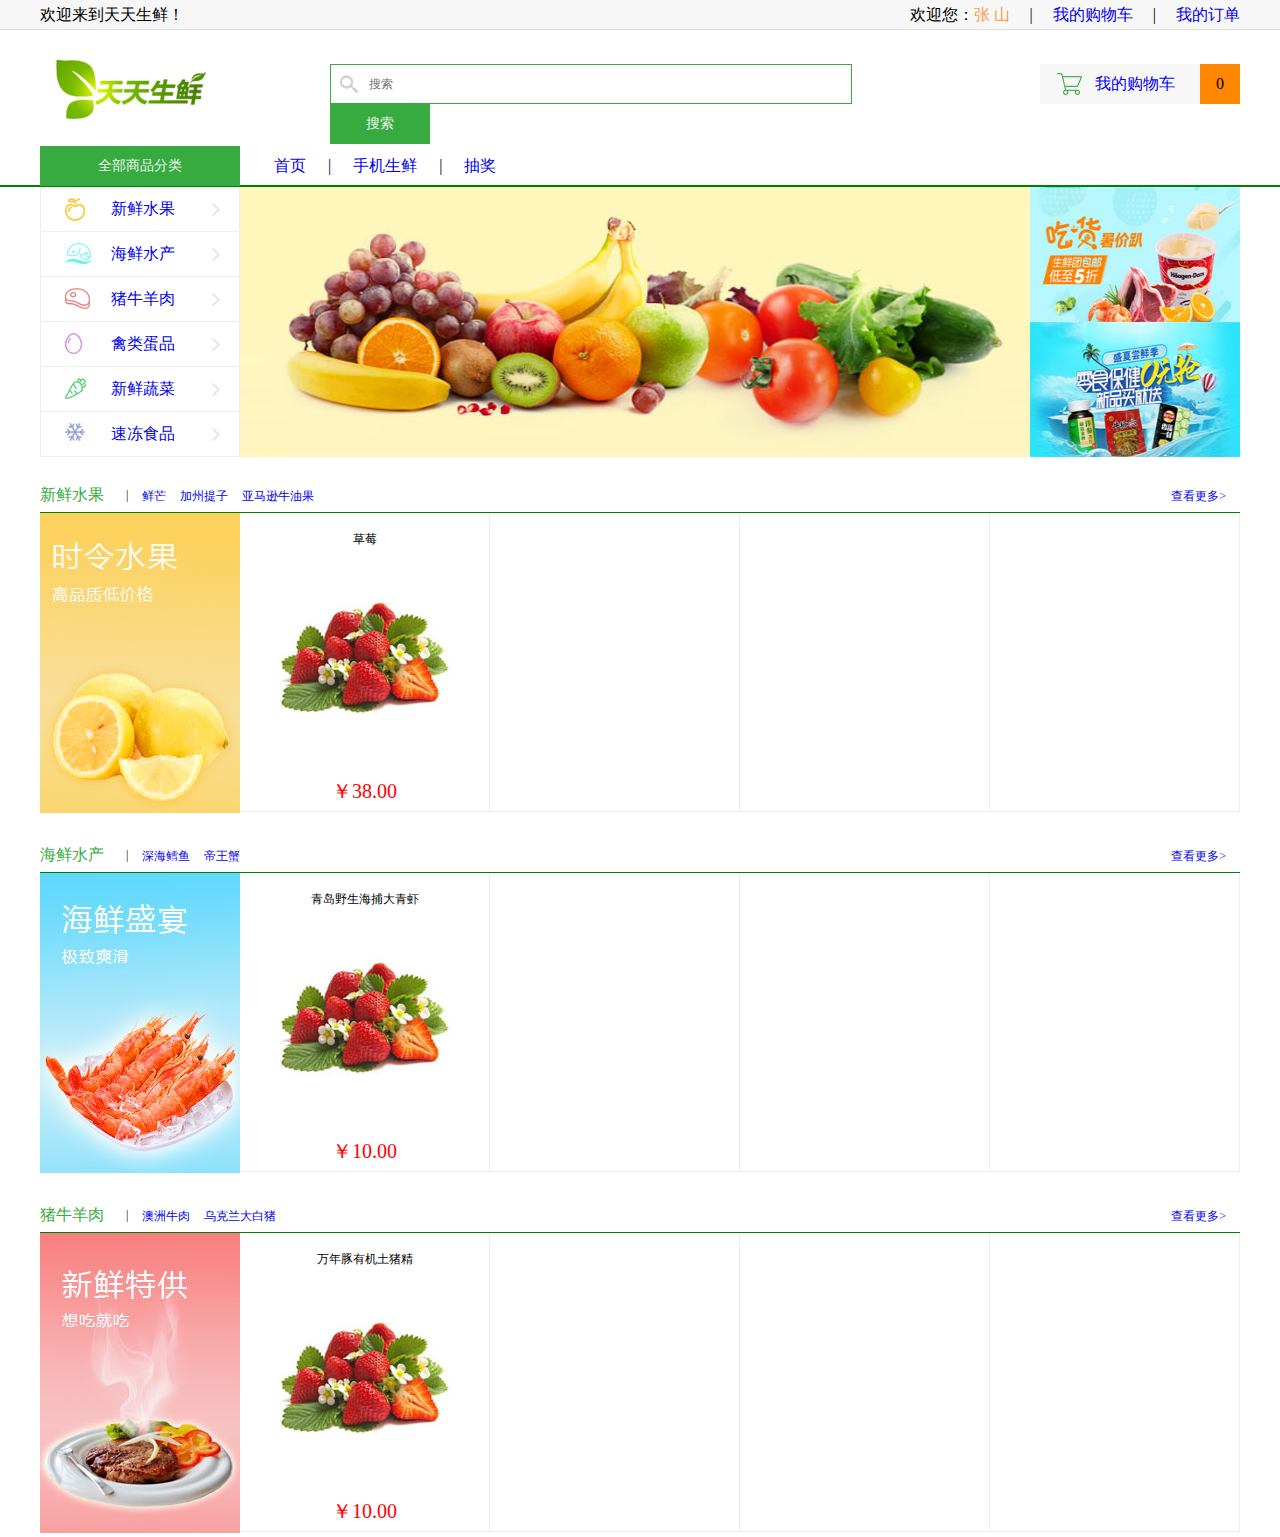
<file: web/index.html>
<!DOCTYPE html>
<html lang="en">
<head>
    <meta charset="UTF-8">
    <meta name="viewport" content="width=device-width, initial-scale=1.0">
    <meta http-equiv="X-UA-Compatible" content="ie=edge">
    <title>天天生鲜-首页</title>
    <link rel="stylesheet" href="css/reset.css">
    <link rel="stylesheet" href="css/main.css">
</head>
<body>
    <!-- 顶部结构 -->
    <div class="header_con">
        <div class="header">
                <div class="welcome fl">欢迎来到天天生鲜！</div>
                <div class="top_menue fr">   
                    <strong>欢迎您：<em>张 山</em></strong>    
                    <span>|</span>   
                    <a href="#">我的购物车</a>      
                    <span>|</span>   
                    <a href="#">我的订单</a>
                </div> 
        </div>
    </div>
    <!-- logo界面 -->
    <div class="center_wrap">
        <img class="logo fl" src="images/logo.png" alt="天天生鲜logo">
        <div class="search fl">
            <input type="text" class="input_text fl" placeholder="搜索">
            <input type="submit" class="submit_button fl" value="搜索">

        </div>
        <div class="shopping_cart fr">
            <a  class="jump_cart fl" href="#">我的购物车</a>
            <div class="display_number fl">0</div>
        </div>
    </div>
    <!-- 菜单栏 -->
    <div class="center_menu">
        <div class="menu_label fl">全部商品分类</div>
        <div class="option fl">
            <a href="#">首页</a>
            <span>|</span>
            <a href="#">手机生鲜</a>
            <span>|</span>
            <a href="#">抽奖</a>
        </div>
    </div>
    <!-- 分割线 -->
    <div class="line"></div>
    <div class="content_menu">
        <div class="catalogo fl">
            <ul>
                <li><div><a href="#">新鲜水果</a></div> </li>
                <li class="li2"><div><a href="#">海鲜水产</a></div></li>
                <li class="li3"><div><a href="#">猪牛羊肉</a></div></li>
                <li class="li4"><div><a href="#">禽类蛋品</a></div> </li>
                <li class="li5"><div><a href="#">新鲜蔬菜</a></div> </li>
                <li class="li6"><div><a href="#">速冻食品</a></div> </li>
            </ul>   
        </div>
        <div class="content fl"><img src="images/slide.jpg" alt="滑动图片"> </div>
        <div class="ad fl">
            <img src="images/adv01(1).jpg" alt="广告图片1">
            <img src="images/adv02.jpg" alt="广告图片2">
        </div>   
    </div>
    <!-- 水果类 -->
    <div class="fruit">
        <div  class="fruit_label fl">新鲜水果</div>
        <div class="fruit_cata fl">
            <span>|</span>
            <a href="#">鲜芒</a>
            <a href="#">加州提子</a>
            <a href="#">亚马逊牛油果</a>  
        </div>
        <div class="fruit_more fr"><a href="#">查看更多&gt;</a> </div>
    </div>
    <!-- 水果展示图片 -->
    <div class="fruit_show_img">
        <div class="fruit_cover fl"><img src="images/banner01.jpg" alt="banner01"></div>
        <div class="strubary fl">
            <div class="cata_name">草莓</div>
            <img src="images/goods_pic.jpg" alt="草莓图片">
            <div class="cata_price">￥38.00</div>
        </div>
        <div class="lemon fl"></div>
        <div class="grape fl"></div>
        <div class="kiwifruit fl"></div>
    </div>
    <!-- 海鲜水产 -->
    <div class="fish">
        <div class="fish_label fl">海鲜水产</div>
        <div class="fish_cata fl">
            <span>|</span>
            <a href="#">深海鳕鱼</a>
            <a href="#">帝王蟹</a> 
        </div>
        <div class="fish_more fr"><a href="#">查看更多&gt;</a></div>
    </div>
    <!-- 海鲜展示图片 -->
    <div class="fish_show_img">
            <div class="fish_cover fl"><img src="images/banner02.jpg " alt="banner02"></div>
            <div class="shrimp fl">
                <div class="cata_name">青岛野生海捕大青虾</div>
                <img src="images/goods_pic.jpg" alt="虾图片">
                <div class="cata_price">￥10.00</div>
            </div>
            <div class="fan_shell fl"></div>
            <div class="saury fl"></div>
            <div class="jiwei_shrimp fl"></div>
        </div>

    <!-- 猪牛羊肉 -->
    <div class="meat">
            <div class="meat_label fl">猪牛羊肉</div>
            <div class="meat_cata fl">
                <span>|</span>
                <a href="#">澳洲牛肉</a>
                <a href="#">乌克兰大白猪</a> 
            </div>
            <div class="meat_more fr"><a href="#">查看更多&gt;</a></div>
        </div>
    
    <!-- 肉类图片 -->
    <div class="meat_show_img">
            <div class="meat_cover fl"><img src="images/banner03.jpg " alt="banner03"></div>
            <div class="pig fl">
                <div class="cata_name">万年豚有机土猪精</div>
                <img src="images/goods_pic.jpg" alt="猪肉图片">
                <div class="cata_price">￥10.00</div>
            </div>
            <div class="niu fl"></div>
            <div class="chuan fl"></div>
            <div class="yupian fl"></div>
        </div>
</body>
</html>
</file>
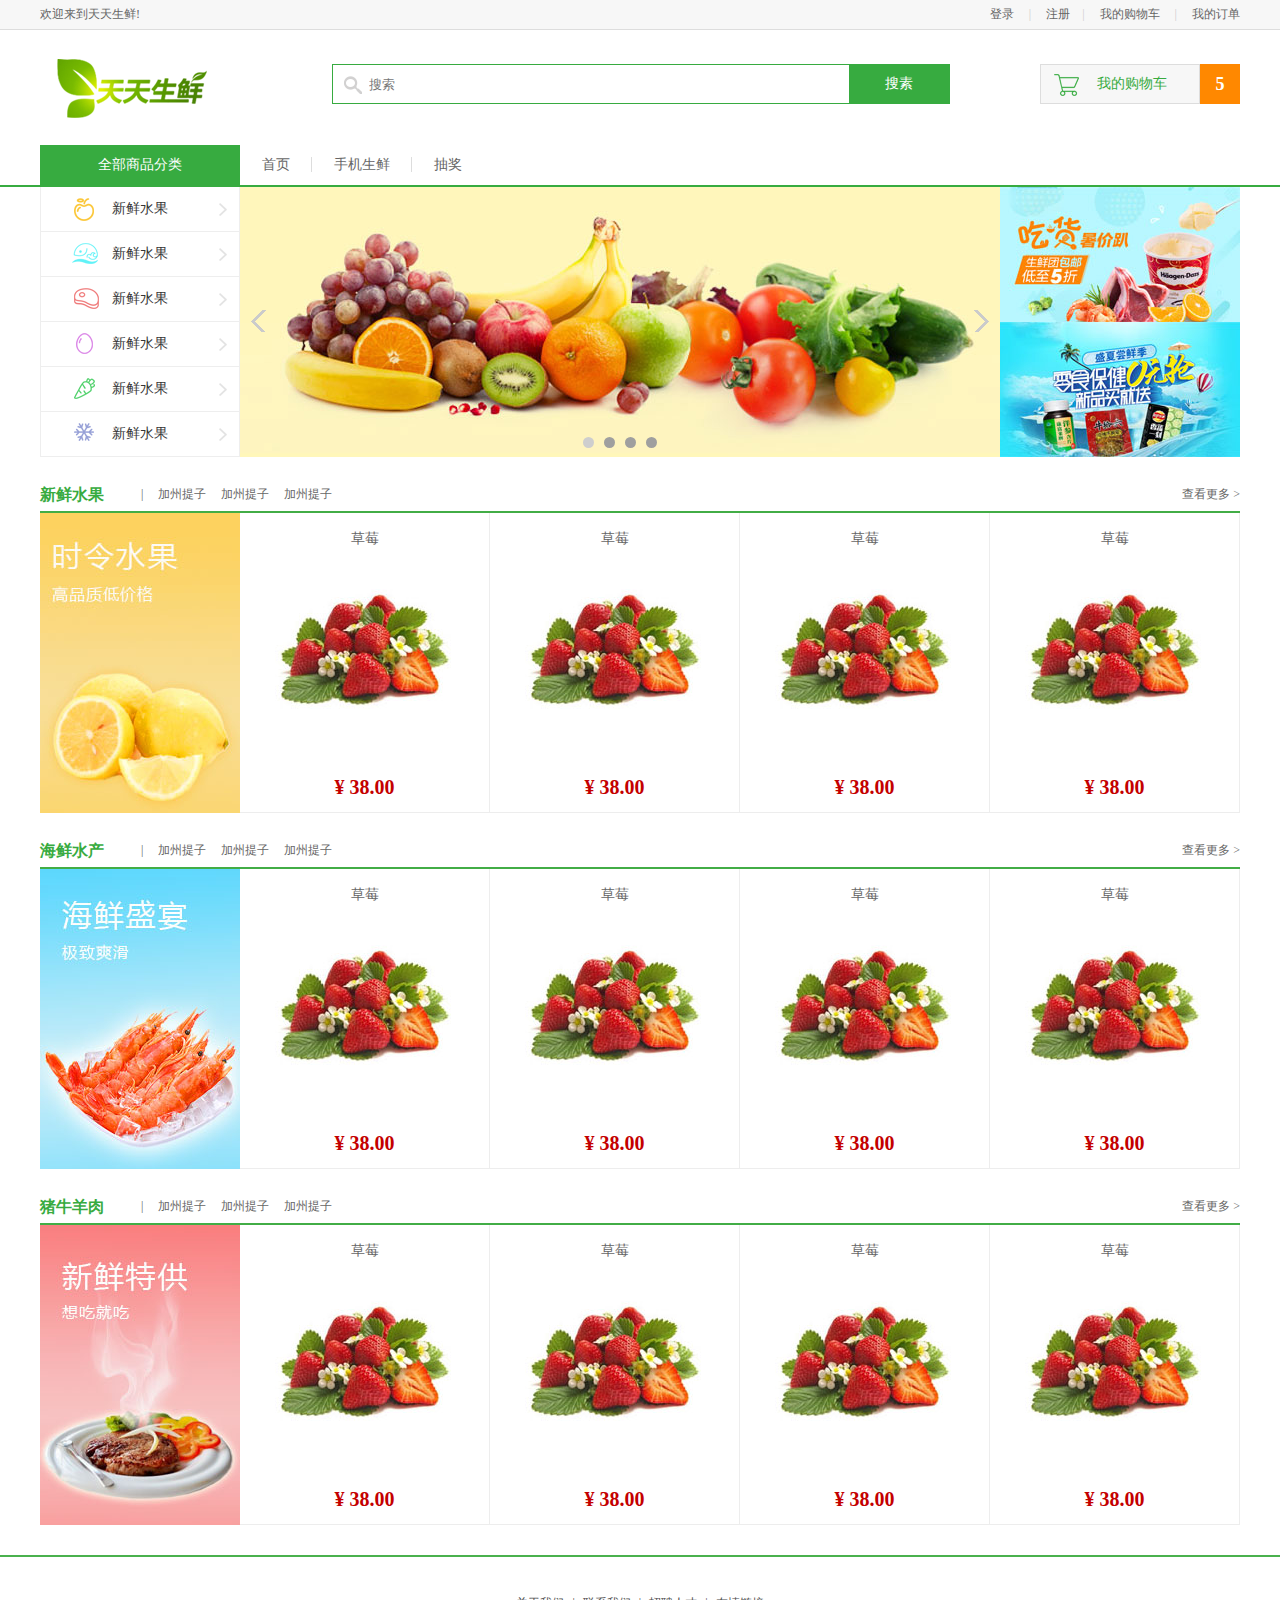
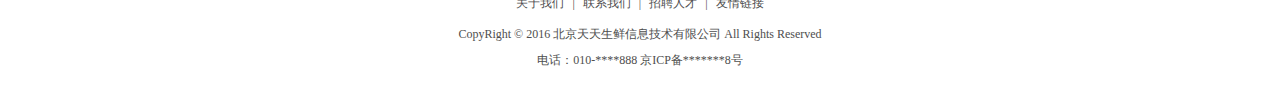
<file: web_slide_version/index.html>
<!DOCTYPE html PUBLIC "-//W3C//DTD XHTML 1.0 Transitional//EN" "http://www.w3.org/TR/xhtml1/DTD/xhtml1-transitional.dtd">
<html xmlns="http://www.w3.org/1999/xhtml" xml:lang="en">
<head>
	<meta http-equiv="Content-Type" content="text/html;charset=UTF-8">
	<link rel="stylesheet" type="text/css" href="css/reset.css">
	<link rel="stylesheet" type="text/css" href="css/main.css">
	<script type="text/javascript" src="js/jquery-1.12.4.min.js"></script>
	<script type="text/javascript" src="js/slide1.js"></script>
	<title>天天生鲜-首页</title>
</head>
<body>

	<!--  页面顶部	 -->
	<div class="header_con">
		<div class="header">
			<div class="welcome fl">欢迎来到天天生鲜!</div>
			
			<div class="top_user_info fr">
				<div class="user_login_btn fl">
					<a href="">登录</a>
					<span>|</span>
					<a href="">注册</a>
				</div>

				<div class="user_info fl">
					欢迎您：<em>张山</em>
				</div>

				<div class="user_link fl">
					<span>|</span>
					<a href="">我的购物车</a>
					<span>|</span>
					<a href="">我的订单</a>
				</div>
			</div>
		</div>		
	</div>


	<div class="center_con">
		<!--  logo	 -->
		<a href="index.html" class="logo fl"><img src="images/logo.png" alt="天天生鲜网站logo"></a>

		<!--  搜索	 -->
		<div class="search_con fl">	
			<form>				
				<input type="text" name="" class="input_txt fl" placeholder="搜索">
				<input type="submit" name="" value="搜素" class="input_sub fr">
			</form>
		</div>
		
		<!--  购物车	 -->
		<div class="chart_con fr">
			<a href="#" class="fl">我的购物车</a>
			<span class="fr">5</span>
		</div>
	
	</div>

	<div class="main_menu_con">		
		<div class="main_menu">
			<h2 class="fl">全部商品分类</h2>
			<ul class="fl">
				<li><a href="">首页</a></li>
				<li><a href="">手机生鲜</a></li>
				<li><a href="">抽奖</a></li>
			</ul>
		</div>
	</div>

	<div class="center_con2">
		
		<ul class="sub_menu fl">
			<li><a href="">新鲜水果</a></li>
			<li><a href="" class="icon02">新鲜水果</a></li>
			<li><a href="" class="icon03">新鲜水果</a></li>
			<li><a href="" class="icon04">新鲜水果</a></li>
			<li><a href="" class="icon05">新鲜水果</a></li>
			<li><a href="" class="icon06">新鲜水果</a></li>
		</ul>


		<div class="slide fl">
			
			<ul class="slide_list">
				<li><a href="javascript:;"><img src="images/slide.jpg" alt="专题图片" /></a></li>
				<li><a href="javascript:;"><img src="images/slide02.jpg" alt="专题图片" /></a></li>
				<li><a href="javascript:;"><img src="images/slide03.jpg" alt="专题图片" /></a></li>
				<li><a href="javascript:;"><img src="images/slide04.jpg" alt="专题图片" /></a></li>
			</ul>

			<div class="prev"></div>
			<div class="next"></div>

			<ul class="points">
				<!-- <li class="active"></li>
				<li></li>
				<li></li>
				<li></li> -->
			</ul>
		</div>
		<div class="adv fr">
			<a href="#"><img src="images/adv01.jpg" alt="广告图片"></a>
			<a href="#"><img src="images/adv02.jpg" alt="广告图片"></a>
		</div>
	</div>


	
	<div class="common_model">
		
		<div class="common_title">
			<h3>新鲜水果</h3>
			<ul>
				<li><span>|</span></li>
				<li><a href="">加州提子</a></li>
				<li><a href="">加州提子</a></li>
				<li><a href="">加州提子</a></li>
			</ul>
			<a href="#" class="more fr">查看更多 &gt;</a>
		</div>


		<div class="common_goods_con">
			<div class="common_banner fl">
				<a href="#"><img src="images/banner01.jpg" alt="商品banner"></a>
			</div>

			<ul class="common_goods_list fl">
				<li>
					<h4>草莓</h4>
					<a href="#"><img src="images/goods_pic.jpg" alt="商品图片"></a>
					<div>¥ 38.00</div>
				</li>
				<li>
					<h4>草莓</h4>
					<a href="#"><img src="images/goods_pic.jpg" alt="商品图片"></a>
					<div>¥ 38.00</div>
				</li>
				<li>
					<h4>草莓</h4>
					<a href="#"><img src="images/goods_pic.jpg" alt="商品图片"></a>
					<div>¥ 38.00</div>
				</li>
				<li>
					<h4>草莓</h4>
					<a href="#"><img src="images/goods_pic.jpg" alt="商品图片"></a>
					<div>¥ 38.00</div>
				</li>
			</ul>

		</div>



	</div>



	<div class="common_model">
		
		<div class="common_title">
			<h3>海鲜水产</h3>
			<ul>
				<li><span>|</span></li>
				<li><a href="">加州提子</a></li>
				<li><a href="">加州提子</a></li>
				<li><a href="">加州提子</a></li>
			</ul>
			<a href="#" class="more fr">查看更多 &gt;</a>
		</div>


		<div class="common_goods_con">
			<div class="common_banner fl">
				<a href="#"><img src="images/banner02.jpg" alt="商品banner"></a>
			</div>

			<ul class="common_goods_list fl">
				<li>
					<h4>草莓</h4>
					<a href="#"><img src="images/goods_pic.jpg" alt="商品图片"></a>
					<div>¥ 38.00</div>
				</li>
				<li>
					<h4>草莓</h4>
					<a href="#"><img src="images/goods_pic.jpg" alt="商品图片"></a>
					<div>¥ 38.00</div>
				</li>
				<li>
					<h4>草莓</h4>
					<a href="#"><img src="images/goods_pic.jpg" alt="商品图片"></a>
					<div>¥ 38.00</div>
				</li>
				<li>
					<h4>草莓</h4>
					<a href="#"><img src="images/goods_pic.jpg" alt="商品图片"></a>
					<div>¥ 38.00</div>
				</li>
			</ul>

		</div>



	</div>

	<div class="common_model">
		
		<div class="common_title">
			<h3>猪牛羊肉</h3>
			<ul>
				<li><span>|</span></li>
				<li><a href="">加州提子</a></li>
				<li><a href="">加州提子</a></li>
				<li><a href="">加州提子</a></li>
			</ul>
			<a href="#" class="more fr">查看更多 &gt;</a>
		</div>


		<div class="common_goods_con">
			<div class="common_banner fl">
				<a href="#"><img src="images/banner03.jpg" alt="商品banner"></a>
			</div>

			<ul class="common_goods_list fl">
				<li>
					<h4>草莓</h4>
					<a href="#"><img src="images/goods_pic.jpg" alt="商品图片"></a>
					<div>¥ 38.00</div>
				</li>
				<li>
					<h4>草莓</h4>
					<a href="#"><img src="images/goods_pic.jpg" alt="商品图片"></a>
					<div>¥ 38.00</div>
				</li>
				<li>
					<h4>草莓</h4>
					<a href="#"><img src="images/goods_pic.jpg" alt="商品图片"></a>
					<div>¥ 38.00</div>
				</li>
				<li>
					<h4>草莓</h4>
					<a href="#"><img src="images/goods_pic.jpg" alt="商品图片"></a>
					<div>¥ 38.00</div>
				</li>
			</ul>

		</div>



	</div>

	<div class="footer">
		
		<div class="footer_links">
			<a href="">关于我们</a>
			<span>|</span>
			<a href="">联系我们</a>
			<span>|</span>
			<a href="">招聘人才</a>
			<span>|</span>
			<a href="">友情链接</a>
		</div>

		<p class="copyright">
			CopyRight © 2016 北京天天生鲜信息技术有限公司 All Rights Reserved<br />
电话：010-****888    京ICP备*******8号

		</p>
	</div>



</body>
</html>
</file>
<file: web/css/main.css>
/* 顶部的样式 */

.header_con{
    
    height:29px;
    border-bottom:1px solid #ddd;
    background:#f7f7f7;
    text-align: center;
}
.header{
    width:1200px;
    height:29px;
    margin:0px auto;
    /* background: red; */
}
.welcome{
    line-height:29px;
    /* background: skyblue; */
}
.top_menue{
    line-height:29px;

}
/* strong{
    float:left
} */
.top_menue strong,.top_menue span,.top_menue a{
    float:left;
    margin-left:20px;
}
.top_menue em{
    color:#fe993f;
}
.center_wrap{
    width:1200px;
    height:116px;
    /* background:burlywood; */
    margin:0 auto;

}
.logo{
    margin:30px 0 0 16px;
}
.search{
    width:620px;
    height:40px;
    /* background:#37ab40; */
    margin:34px 0 0 123px;
}
.input_text{
    width:516px;
    height:36px;
    border:1px solid #37ab40;
    outline:none;
    text-indent:36px;
    font-size:12px;
    background: url(../images/icons.png) 8px 9px no-repeat;
}
.submit_button{
    margin:0px;
    padding:0px;
    width:100px;
    height:40px;
    background:#37ab40;
    border:0px;
    cursor: pointer;
    font:normal 14px/40px  "Microsoft YaHei";
    color:#ebf5ec;
    /* outline:none;  */
}
.shopping_cart{
    width:200px;
    height:40px;
    background:ghostwhite;
    margin-top:34px;
}
.jump_cart{
    display:block;
    text-indent:55px;
    width:160px;
    height:40px;
    line-height:40px;
    background: url(../images/icons.png) 16px -42px no-repeat #f7f7f7;
}
.display_number{
    width:40px;
    height:40px;
    background: #ff8800;
    text-align: center;
    line-height: 40px;
}
.center_menu{
    width:1200px;
    height:39px;
    /* background: #fe993f; */
    margin:0 auto 0;
}
.menu_label{
    width:200px;
    height:40px;
    background: #37ab40;
    font-size:14px;
    color:#ebf5ec;
    text-align: center;
    line-height: 40px;
}

.option{
    /* background: #37ab40; */
    margin-left:34px;
    height:40px;
    line-height:40px;
}

.option a,.option span{
    float:left;
    margin-right:22px;
}
.line{
    /* width:1200px; */
    color:green;
    border:1px solid green;
}

.content_menu{
    width:1200px;
    height:270px;
    /* background: #fe993f; */
    margin:0 auto;
}
.catalogo{
    width:198px;
    height:270px;
    /* border:0 1px 0; */
    border-left:1px solid #eeeeee;
    border-right:1px solid #eeeeee;
    
}
.catalogo ul{
    list-style: none;
    line-height:44px;
    

}
.catalogo li{
    border-bottom: 1px solid #eeeeee;
    text-indent:70px;
    background: url(../images/icons.png) 23px -90px no-repeat;

}
.catalogo .li2{
    background-position: 23px -140px;
}
.catalogo .li3{
    background-position: 23px -190px;
}
.catalogo .li4{
    background-position: 23px -240px;
}
.catalogo .li5{
    background-position: 23px -290px;
}
.catalogo .li6{
    background-position: 23px -340px;
}
.catalogo div{
    /* display:inline-block; */
    background: url(../images/icons.png) 170px -385px no-repeat;
    cursor: pointer;
}
.content{
    width:790px;
    height:270px;
    /* background: url(../images/slide.jpg) 0px 0px no-repeat; */
}
.content img{
    width:790px;
    height:270px;
}
.ad{
    width:210px;
    height:270px;
    /* background: red;    */
}
.ad img{
    width:210px;
    height:135px;
    float:left;
}

.fruit{
    width:1200px;
    height:55px;
    /* background:silver; */
    margin:0 auto 0;
    border-bottom: 1px solid green;
}
.fruit_label{
    font:normal 16px/16px "Microsoft YaHei";
    color:#37ab40;
    margin-right:22px;
    margin-top:30px;
    /* background: burlywood; */
}
.fruit_cata{
    margin-top: 31px;
    /* background: skyblue; */
    /* height:16px; */
   
}
.fruit span,.fruit a{
    font-size:12px;
    /* color:#949494;  */
    margin-right:14px;
    float:left;
    /* display:inline-block; */
    /* background: red; */
} 
.fruit_more{
    margin-top:31px;
    font-size:12px;
}
/* 水果展示图 */
.fruit_show_img{
    width:1200px;
    height:304px;
    margin:0 auto 0;
    /* background: red; */
}

.strubary,.lemon,.grape,.kiwifruit{
    width:249px;
    height:298px;
    border-right:1px solid #ededed;
    border-bottom:1px solid #ededed;
    position: relative;
    
}

.cata_name{
    margin-top:18px;
    font-size:12px;
    /* background: #ff8800; */
    text-align: center;
}
.strubary img{
    position: absolute;
    left:35px;
    top:60px;
}

.cata_price{
    /* background: #37ab40; */
    text-align: center;
    font-size: 20px;
    color:red;
    position: relative;
    top:230px;
}

/* 海鲜水产类文字条 */
.fish{
    width:1200px;
    height:55px;
    /* background:silver; */
    margin:0 auto 0;
    border-bottom: 1px solid green;
}
.fish_label{
    font:normal 16px/16px "Microsoft YaHei";
    color:#37ab40;
    margin-right:22px; 
    margin-top:30px;
    /* background: burlywood; */
    float:left;
}
.fish_cata{
    margin-top: 31px;
    /* background: skyblue; */
    /* height:16px; */
   
}
.fish span,.fish a{
    font-size:12px;
    /* color:#949494;  */
    margin-right:14px;
    float:left;
    /* display:inline-block; */
    /* background: red; */
} 
.fish_more{
    margin-top:31px;
    font-size:12px;
}

/* 海鲜展图 */
.fish_show_img{
    width:1200px;
    height:304px;
    margin:0 auto 0;
    /* background: red; */
}

.shrimp,.fan_shell,.saury,.jiwei_shrimp{
    width:249px;
    height:298px;
    border-right:1px solid #ededed;
    border-bottom:1px solid #ededed;
    position: relative;
    
}

.cata_name{
    margin-top:18px;
    font-size:12px;
    /* background: #ff8800; */
    text-align: center;
}
.shrimp img{
    position: absolute;
    left:35px;
    top:60px;
}

.cata_price{
    /* background: #37ab40; */
    text-align: center;
    font-size: 20px;
    color:red;
    position: relative;
    top:230px;
}

/* 猪牛羊肉 */
.meat{
    width:1200px;
    height:55px;
    /* background:silver; */
    margin:0 auto 0;
    border-bottom: 1px solid green;
}
.meat_label{
    font:normal 16px/16px "Microsoft YaHei";
    color:#37ab40;
    margin-right:22px; 
    margin-top:30px;
    /* background: burlywood; */
    float:left;
}
.meat_cata{
    margin-top: 31px;
    /* background: skyblue; */
    /* height:16px; */
   
}
.meat span,.meat a{
    font-size:12px;
    /* color:#949494;  */
    margin-right:14px;
    float:left;
    /* display:inline-block; */
    /* background: red; */
} 
.meat_more{
    margin-top:31px;
    font-size:12px;
}

/* 肉类展图 */
.meat_show_img{
    width:1200px;
    height:304px;
    margin:0 auto 0;
    /* background: red; */
}

.pig,.niu,.chuan,.yupian{
    width:249px;
    height:298px;
    border-right:1px solid #ededed;
    border-bottom:1px solid #ededed;
    position: relative;
    
}

.cata_name{
    margin-top:18px;
    font-size:12px;
    /* background: #ff8800; */
    text-align: center;
}
.pig img{
    position: absolute;
    left:35px;
    top:60px;
}

.cata_price{
    /* background: #37ab40; */
    text-align: center;
    font-size: 20px;
    color:red;
    position: relative;
    top:230px;
}
</file>
<file: web_slide_version/css/main.css>
body{
	font-family:'Microsoft Yahei';
	font-size:12px;
}



/*  页面顶部样式   */
.header_con{
	height:29px;
	background-color:#f7f7f7;
	border-bottom:1px solid #ddd;
	min-width:1200px;
}

.header{
	width:1200px;
	height:29px;
	margin:0 auto;
}

.welcome,.user_login_btn,.user_info,.user_link{
	height:29px;
	line-height:29px;
	color:#666;
}

.user_login_btn a,.user_link a{
	color:#666;
}

.user_login_btn a:hover,.user_link a:hover{
	color:#ff8800;
}

.user_login_btn span,.user_link span{
	color:#cecece;
	padding:0 12px;
}

.user_info{
	display:none;
}

.user_info em{
	color:#ff8800;
}


.center_con{
	width:1200px;
	height:115px;
	margin:0 auto;
}

.logo{
	width:151px;
	height:59px;
	margin:29px 0 0 17px;
}

.search_con{
	width:616px;
	height:38px;
	border:1px solid #37ab40;
	margin:34px 0 0 124px;
	background:url(../images/icons.png) 10px 10px no-repeat;
}

.input_txt{
	width:480px;
	height:38px;
	border:0px;
	margin-left:36px;
	outline:none;
}

.input_sub{
	width:100px;
	height:38px;
	background-color:#37ab40;
	/* 去掉设置尺寸后产生的边框 */
	border:0px;
	font-size:14px;
	color:#fff;

	/*  设置鼠标悬停时鼠标指针的形状为手型  */
	cursor:pointer;
}


.chart_con{
	width:200px;
	height:40px;
	margin-top:34px;
}

.chart_con a{
	width:158px;
	height:38px;
	border:1px solid #ddd;
	line-height:38px;
	text-indent:56px;
	font-size:14px;
	color:#37ab40;
	background:url(../images/icons.png) 12px -42px no-repeat #f7f7f7;
}

.chart_con span{
	width:40px;
	height:40px;
	background-color:#ff8800;
	text-align:center;
	line-height:40px;
	font-size:18px;
	color:#fff;
	font-weight:bold;
}


.main_menu_con{
	height:40px;
	border-bottom:2px solid #37ab40;
	min-width:1200px;
	
}


.main_menu{
	width:1200px;
	height:40px;
	margin:0 auto;

}

.main_menu h2{
	width:200px;
	height:40px;
	background-color:#37ab40;
	font:normal 14px/40px 'Microsoft Yahei';
	color:#fff;
	text-align:center;
}

.main_menu ul{
	overflow: hidden;
}

.main_menu li{
	float:left;
	height:40px;
	line-height:40px;
	text-align:center;
}

.main_menu li a{
	padding:0 22px;
	border-left:1px solid #ddd;
	font-size:14px;
	color:#666;
	margin-left:-1px;
}

.main_menu li a:hover{
	color:#ff8800;
}


.center_con2{
	width:1200px;
	height:270px;
	
	margin:0 auto;
}

.sub_menu{
	width:200px;
	height:270px;
	
}

.sub_menu li{
	width:198px;
	height:44px;
	border:1px solid #eee;
	border-top:0px;
	background:url(../images/icons.png) 177px -385px no-repeat;
}

.sub_menu li a{
	display:block;
	height:44px;
	line-height:44px;
	font-size:14px;
	color:#333;
	text-indent:71px;
	background:url(../images/icons.png) 32px -90px no-repeat;

}

.sub_menu li .icon02{
	background-position:30px -140px;
}

.sub_menu li .icon03{
	background-position:32px -190px;
}

.sub_menu li .icon04{
	background-position:34px -240px;
}

.sub_menu li .icon05{
	background-position:32px -290px;
}

.sub_menu li .icon06{
	background-position:32px -340px;
}


.slide{
	width:760px;
	height:270px;
	background-color:gold;
	position:relative;
	overflow:hidden;
}


.slide_list{
	position:absolute;
	left:0;
	top:0;
	width:760px;
	height:270px;
}



.slide_list li{
	width:760px;
	height:270px;
	position:absolute;
	left:0;
	top:0;
}

.prev{
	position:absolute;
	left:11px;
	top:122px;
	width:15px;
	height:23px;
	background:url(../images/icons.png) -1px -450px no-repeat;
	cursor:pointer;
}

.next{
	position:absolute;
	right:11px;
	top:122px;
	width:15px;
	height:23px;
	background:url(../images/icons.png) -1px -500px no-repeat;
	cursor:pointer;
}



.points{
	position:absolute;
	left:0;
	bottom:9px;
	width:100%;
	height:11px;
	font-size:0;
	text-align:center;
}

.points li{
	display:inline-block;
	width:11px;
	height:11px;
	background-color:#9f9f9f;
	margin:0 5px;
	border-radius:50%;
	cursor:pointer;
}

.points .active{
	background-color:#cecece;
}




.adv{
	width:240px;
	height:270px;
	background-color: pink;
}


/* 解决图片底部出现3像素空白的bug */

.adv img{
	display:block;
}


.common_model{
	width:1200px;
	height:335px;
	margin:21px auto 0;
	
}

.common_title{
	height:33px;
	border-bottom:2px solid #42ad46;
}

.common_title h3{
	float:left;
	height:33px;
	font:bold 16px/33px 'Microsoft Yahei';
	color:#37ab40;

}

.common_title ul{
	float:left;
	margin-left:22px;

}

.common_title ul li{
	float:left;
	height:33px;
	margin-left:15px;
}

.common_title ul li a,.common_title ul li span{
	line-height:33px;
	color:#666;
}

.common_title ul li a:hover{
	color:#ff8800;
}

.common_title .more{
	height:33px;
	font:normal 12px/33px 'Microsoft Yahei';
	color:#666;
}

.common_title .more:hover{
	color:#ff8800;
}

.common_banner{
	width:200px;
	height:300px;
}


.common_goods_list{
	width:1000px;
	height:300px;
}

.common_goods_list li{
	float:left;
	width:249px;
	height:299px;
	border-right:1px solid #ededed;
	border-bottom:1px solid #ededed;
}

.common_goods_list li h4{
	height:52px;
	font:normal 14px/52px 'Microsoft Yahei';
	color:#666;
	text-align:center;
}

.common_goods_list li a{
	display:block;
	width:180px;
	height:180px;
	margin:0 auto;
}

.common_goods_list li div{
	text-align:center;
	font:bold 20px/40px 'Microsoft Yahei';
	color:#c40000;
	margin-top:22px;
}


.footer{
	margin-top:30px;
	margin-bottom:34px;
	border-top:2px solid #4ab14e;
}

.footer_links{
	text-align:center;
	margin-top:38px;
}

.footer_links a,.footer_links span{
	color:#4e4e4e;
	font-size:12px;

}

.footer_links a:hover{
	color:#ff8800
}

.footer_links span{
	margin:0 5px;
}

.copyright{
	text-align:center;
	font-size:12px;
	color:#4e4e4e;
	line-height:26px;
	margin-top:9px 
}
</file>
